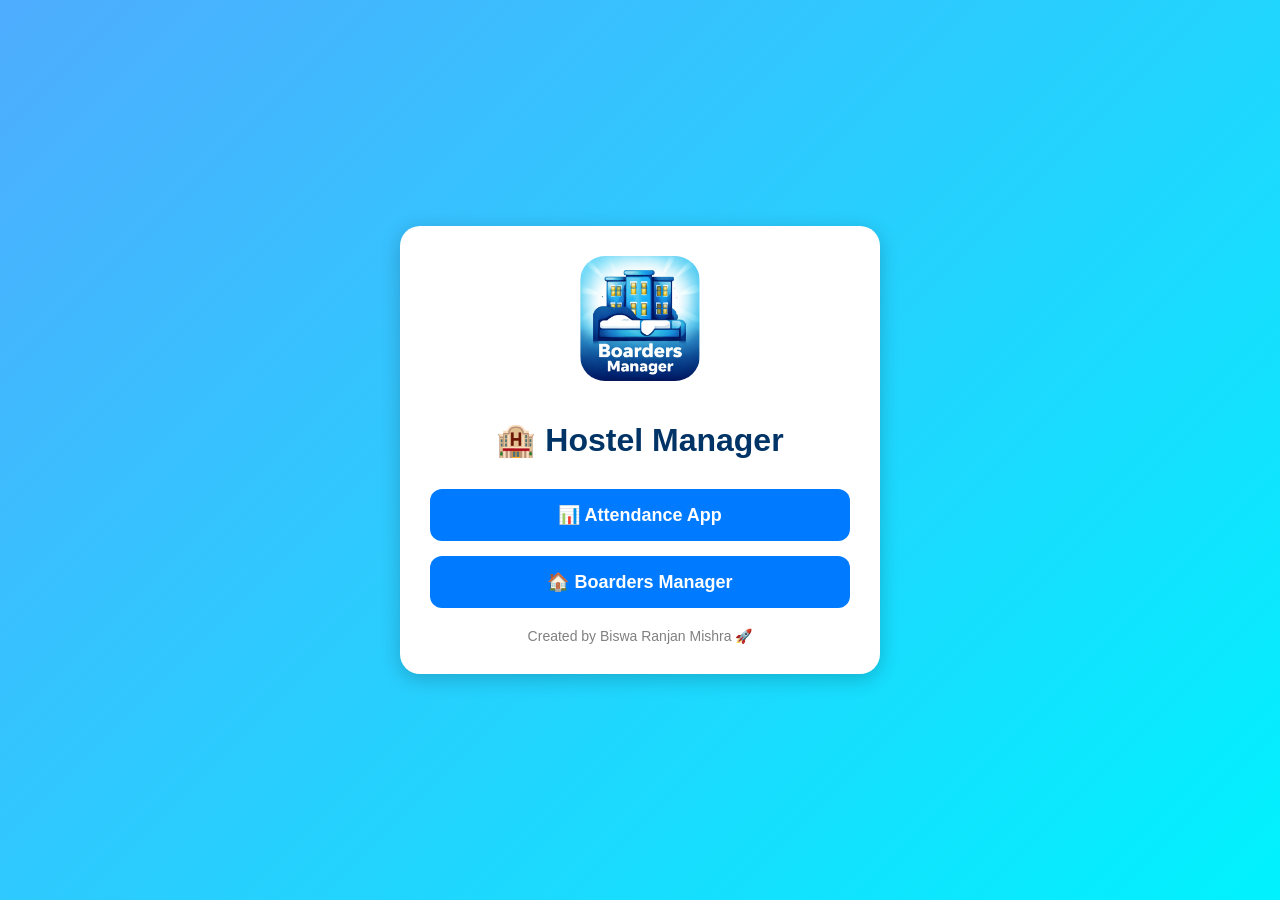
<file: templates/home.html>
<!DOCTYPE html>
<html>
<head>

<title>Hostel Manager</title>

<meta name="viewport" content="width=device-width, initial-scale=1.0">

<!-- PWA -->
<link rel="manifest" href="/manifest.json">
<meta name="theme-color" content="#007BFF">
<link rel="apple-touch-icon" href="/logo.png">

<style>

body{
margin:0;
font-family:Arial;
background:linear-gradient(135deg,#4facfe,#00f2fe);
display:flex;
justify-content:center;
align-items:center;
height:100vh;
}

.container{
background:white;
padding:30px;
border-radius:20px;
width:90%;
max-width:420px;
text-align:center;
box-shadow:0 5px 20px rgba(0,0,0,0.2);
}

.logo{
width:120px;
border-radius:25px;
margin-bottom:15px;
}

h1{
color:#003366;
margin-bottom:30px;
}

a{
display:block;
text-decoration:none;
background:#007BFF;
color:white;
padding:15px;
margin:15px 0;
border-radius:12px;
font-size:18px;
font-weight:bold;
transition:0.3s;
}

a:hover{
background:#0056b3;
transform:scale(1.03);
}

.footer{
margin-top:20px;
font-size:14px;
color:gray;
}

</style>

</head>

<body>

<div class="container">

<img src="/logo.png" class="logo">

<h1>🏨 Hostel Manager</h1>

<a href="/attendance/">📊 Attendance App</a>

<a href="/boarders/">🏠 Boarders Manager</a>

<div class="footer">
Created by Biswa Ranjan Mishra 🚀
</div>

</div>

<script>

if ('serviceWorker' in navigator) {
    navigator.serviceWorker.register('/service-worker.js');
}

</script>

</body>
</html>
</file>
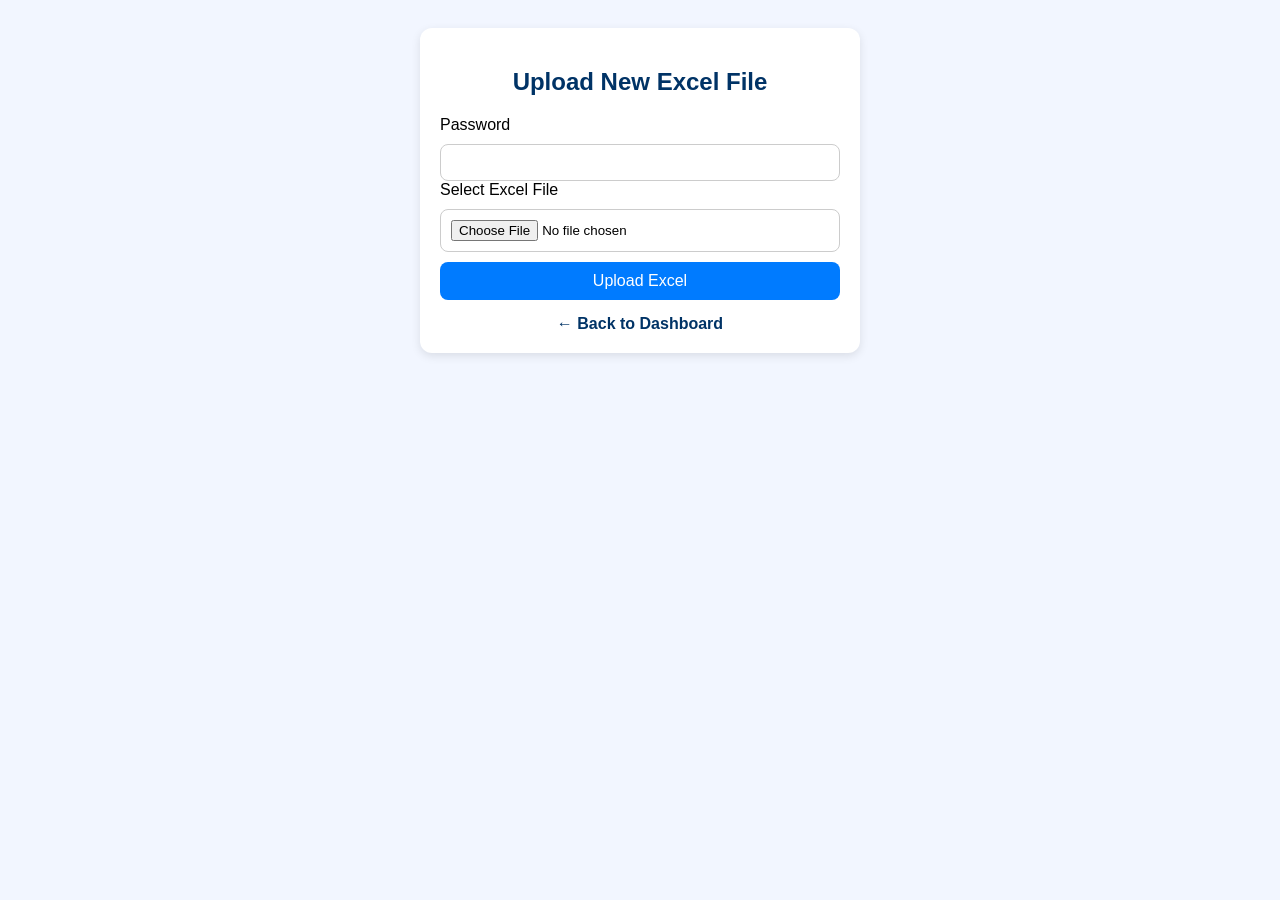
<file: boarders_manager/templates/admin.html>
<!DOCTYPE html>
<html>

<head>

<title>Admin Upload</title>

<meta name="viewport" content="width=device-width, initial-scale=1">

<style>

body{
font-family:Arial;
background:#f2f6ff;
padding:20px;
}

.container{
max-width:400px;
margin:auto;
background:white;
padding:20px;
border-radius:12px;
box-shadow:0 3px 10px rgba(0,0,0,0.1);
}

h2{
text-align:center;
color:#003366;
}

input,button{
width:100%;
padding:10px;
margin-top:10px;
border-radius:8px;
border:1px solid #ccc;
box-sizing:border-box;
}

button{
background:#007BFF;
color:white;
border:none;
font-size:16px;
cursor:pointer;
}

button:hover{
background:#0056b3;
}

.back{
display:block;
margin-top:15px;
text-align:center;
text-decoration:none;
color:#003366;
font-weight:bold;
}

</style>

</head>

<body>

<div class="container">

<h2>Upload New Excel File</h2>

<form action="/boarders/upload" method="POST" enctype="multipart/form-data">

<label>Password</label>
<input type="password" name="password" required>

<label>Select Excel File</label>
<input type="file" name="file" required>

<button type="submit">Upload Excel</button>

</form>

<a class="back" href="/boarders">← Back to Dashboard</a>

</div>

</body>
</html>
</file>
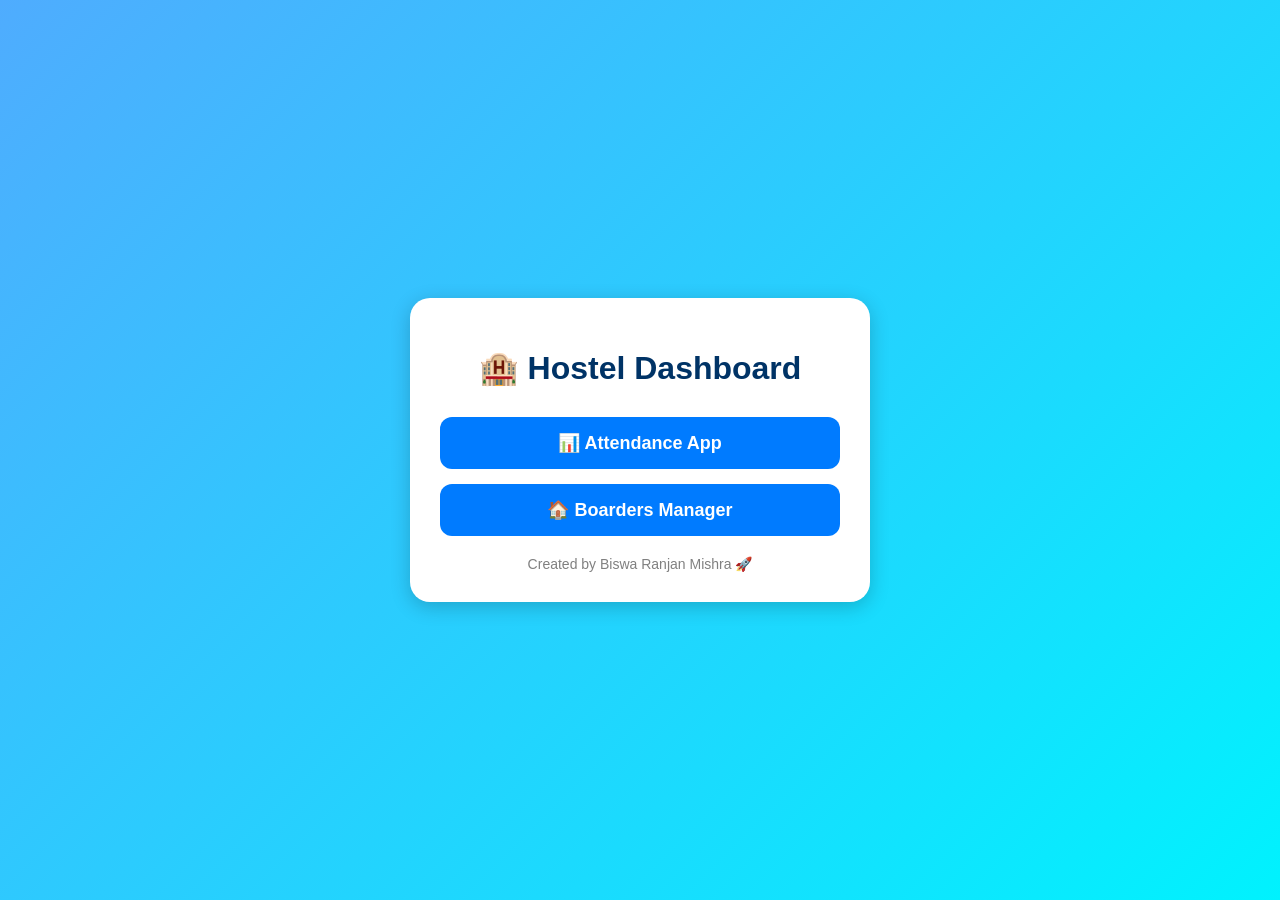
<file: hostel-dashboard/templates/home.html>
<!DOCTYPE html>
<html>
<head>
<title>Hostel Dashboard</title>

<meta name="viewport" content="width=device-width, initial-scale=1.0">

<style>

body{
margin:0;
font-family:Arial;
background:linear-gradient(135deg,#4facfe,#00f2fe);
display:flex;
justify-content:center;
align-items:center;
height:100vh;
}

.container{
background:white;
padding:30px;
border-radius:20px;
width:90%;
max-width:400px;
text-align:center;
box-shadow:0 5px 20px rgba(0,0,0,0.2);
}

h1{
color:#003366;
margin-bottom:30px;
}

a{
display:block;
text-decoration:none;
background:#007BFF;
color:white;
padding:15px;
margin:15px 0;
border-radius:12px;
font-size:18px;
font-weight:bold;
}

a:hover{
background:#0056b3;
}

.footer{
margin-top:20px;
font-size:14px;
color:gray;
}

</style>

</head>

<body>

<div class="container">

<h1>🏨 Hostel Dashboard</h1>

<a href="/attendance/">📊 Attendance App</a>

<a href="/boarders/">🏠 Boarders Manager</a>

<div class="footer">
Created by Biswa Ranjan Mishra 🚀
</div>

</div>

</body>
</html>
</file>
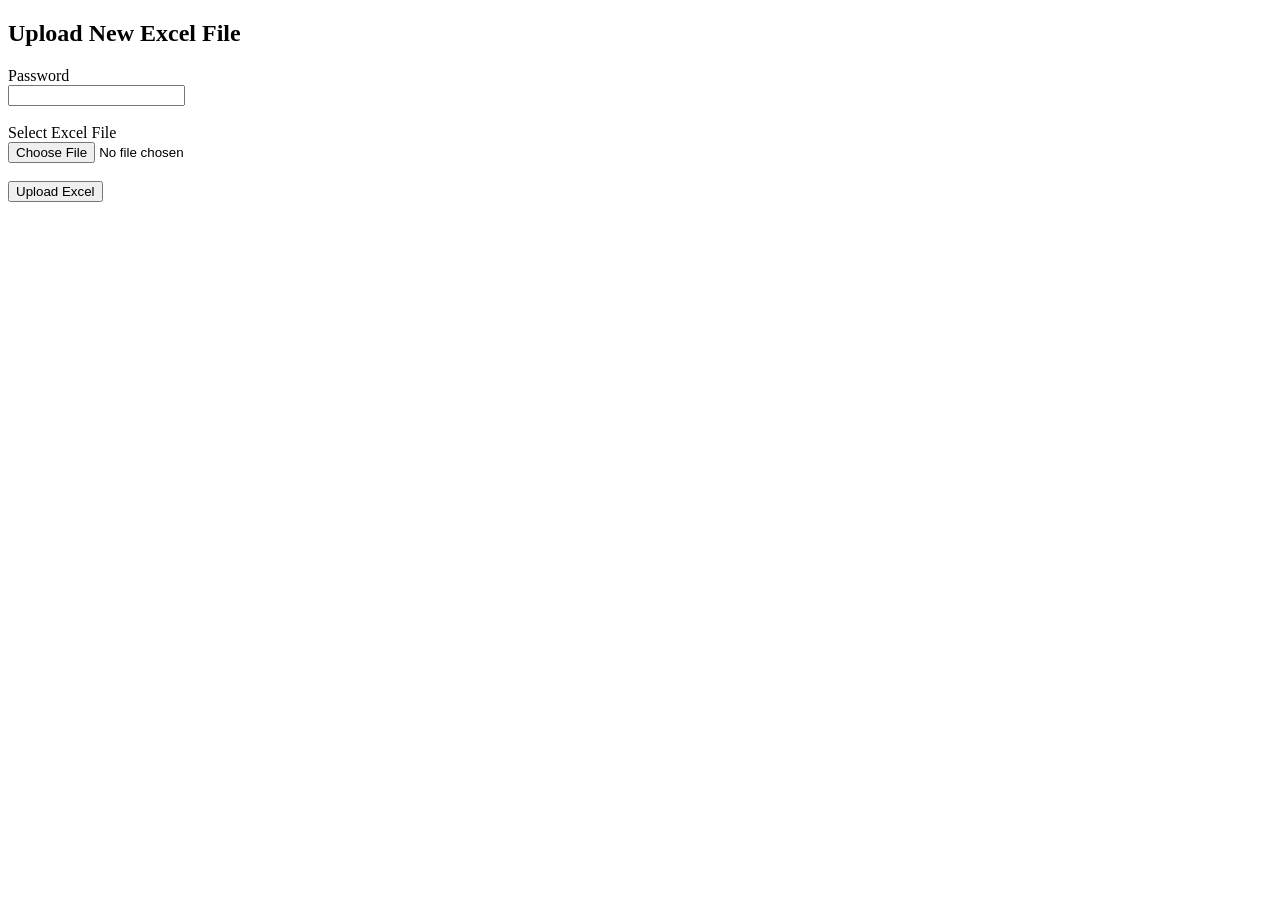
<file: hostel-dashboard/boarders_manager/templates/admin.html>
<!DOCTYPE html>
<html>

<head>
<title>Admin Upload</title>
</head>

<body>

<h2>Upload New Excel File</h2>

<form action="/upload" method="POST" enctype="multipart/form-data">

<label>Password</label><br>
<input type="password" name="password" required><br><br>

<label>Select Excel File</label><br>
<input type="file" name="file" required><br><br>

<button type="submit">Upload Excel</button>

</form>

</body>
</html>
</file>
